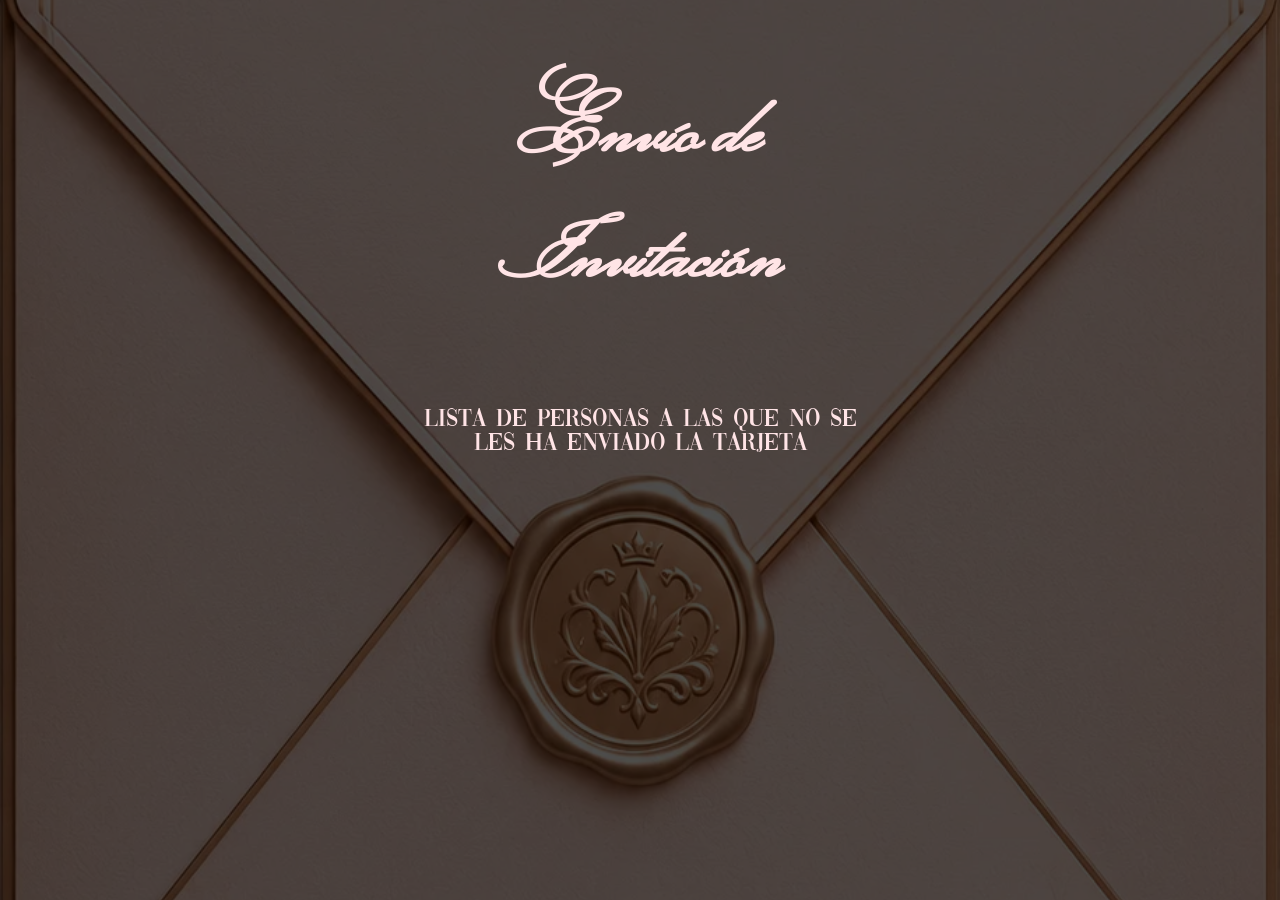
<file: enviomensajes.html>
<!DOCTYPE html>
<html lang="en">

<head>
    <meta charset="UTF-8">
    <meta name="viewport" content="width=device-width, initial-scale=1.0">
    <title>EnviarMensajes</title>
    <link rel="icon" href="./Imagenes/corona.ico">
        <link rel="preconnect" href="https://fonts.googleapis.com">
    <link rel="preconnect" href="https://fonts.gstatic.com" crossorigin>
    <link href="https://fonts.googleapis.com/css2?family=Monsieur+La+Doulaise&display=swap" rel="stylesheet">
    <link href="https://fonts.googleapis.com/css2?family=GFS+Didot&display=swap" rel="stylesheet">
    <style>
        @font-face {
            font-family: 'vogue';
            /* Nombre que usarás */
            src: url('./fonts/Vogue.ttf') format('truetype');
            /* Ruta al archivo */
            font-weight: normal;
            font-style: normal;
        }

        @font-face {
            font-family: 'lovelyn';
            /* Nombre que usarás */
            src: url('./fonts/Lovelyn.ttf') format('truetype');
            /* Ruta al archivo */
            font-weight: normal;
            font-style: normal;
        }


        @font-face {
            font-family: 'dubiel';
            /* Nombre que usarás */
            src: url('./fonts/dubiel.regular.ttf') format('truetype');
            /* Ruta al archivo */
            font-weight: normal;
            font-style: normal;
        }
    </style>
    <link rel="stylesheet" href="./styles-savethedate/styles-general.css">
    <link rel="stylesheet" href="./styles-savethedate/styles-mensajes.css">
    
</head>

<body>
    <div class="contenedor">
            <img class="fondo" src="./Imagenes/sobrelluvia.webp" alt="">

        <div class="section">

            <h2>Envío de Invitación</h2>

            <p>
                Lista de personas a las que no se les ha enviado la tarjeta
            </p>
            <div id="lista"></div>

        </div>
    </div>

</body>
<script src="./scripts-savethedate/envioMensajes.js"></script>

</html>
</file>
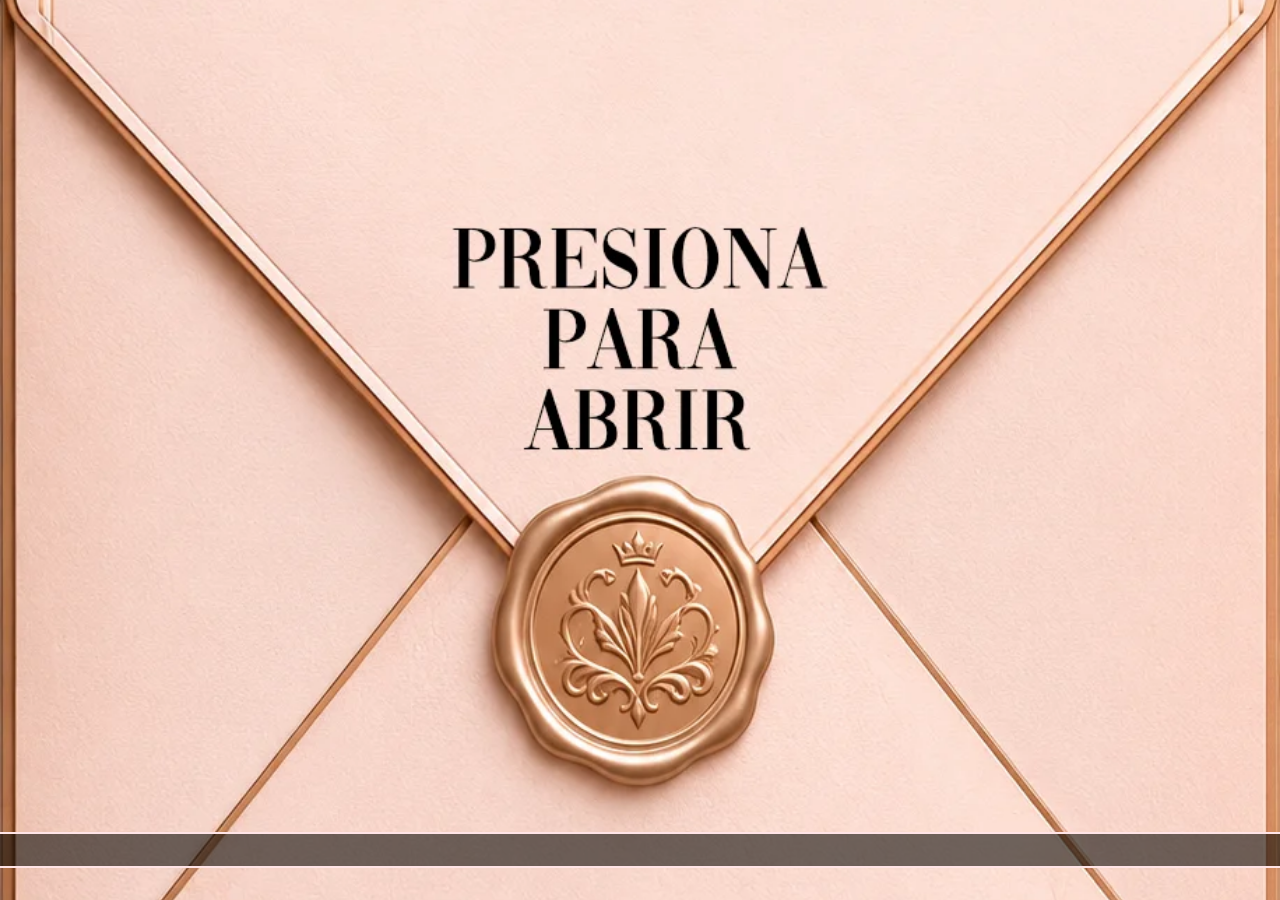
<file: invitacion.html>
<!DOCTYPE html>
<html lang="es">

<head>
    <meta charset="UTF-8">
    <meta name="viewport" content="width=device-width, initial-scale=1.0">
    <link rel="icon" href="./Imagenes/corona.ico">


    <link rel="preconnect" href="https://fonts.googleapis.com">
    <link rel="preconnect" href="https://fonts.gstatic.com" crossorigin>
    <link href="https://fonts.googleapis.com/css2?family=Monsieur+La+Doulaise&display=swap" rel="stylesheet">
    <link href="https://fonts.googleapis.com/css2?family=GFS+Didot&display=swap" rel="stylesheet">
    <style>
        @font-face {
            font-family: 'vogue';
            /* Nombre que usarás */
            src: url('./fonts/Vogue.ttf') format('truetype');
            /* Ruta al archivo */
            font-weight: normal;
            font-style: normal;
        }

        @font-face {
            font-family: 'lovelyn';
            /* Nombre que usarás */
            src: url('./fonts/Lovelyn.ttf') format('truetype');
            /* Ruta al archivo */
            font-weight: normal;
            font-style: normal;
        }


        @font-face {
            font-family: 'dubiel';
            /* Nombre que usarás */
            src: url('./fonts/dubiel.regular.ttf') format('truetype');
            /* Ruta al archivo */
            font-weight: normal;
            font-style: normal;
        }
    </style>



<link rel="stylesheet" href="./styles-invitacion/styles-general.css">
<link rel="stylesheet" href="./styles-invitacion/styles-cuadrado.css">
    <link rel="stylesheet" href="./styles-invitacion/styles-horizontal.css">
    <link rel="stylesheet" href="./styles-invitacion/styles-vertical.css">
    <link rel="stylesheet" href="./temporizador/temporizador.css">


    <title>Quince Celeste</title>
    
</head>

<body>
    <div id="intro" class="intro" onclick="iniciar()">
        <img class="sobre" src="./Imagenes/sobre.webp" alt="">
        <div id="familiaIntro"></div>
        <!-- <img class="flecha" src="./Imagenes/flecha.png" alt="">  -->
        
    </div>
    

    <div class="gold-rain" id="goldRain"></div>
    <div id="contenedor" class="contenedor">


        <div class="section portada">
            <img class="foto-v" src="./Imagenes/fotos/1.webp" alt="">


            <img class="corona" src="./Imagenes/corona.webp" alt="">

            <div class="misxv">
                MIS XV
            </div>



            <div class="countdown">

                <div class="time-box">
                    <div class="number" id="days">00</div>
                    <div class="label">Días</div>
                </div>

                <div class="time-box">
                    <div class="number" id="hours">00</div>
                    <div class="label">Horas</div>
                </div>

                <div class="time-box">
                    <div class="number" id="minutes">00</div>
                    <div class="label">Minutos</div>
                </div>

                <!-- <div class="time-box">
                    <div class="number" id="seconds">00</div>
                    <div class="label">Segundos</div>
                </div> -->

            </div>
        </div>

        <div class="section section2">
            <!-- <img class="fondo" src="./Imagenes/wall.jpg" alt=""> -->
            <img class="foto-v" src="./Imagenes/fotos/2.webp" alt="">


            <div id="familia"> </div>
            <div id="reserva"></div>
        </div>


        <div class="section section3">
            <img class="foto-v" src="./Imagenes/fotos/3.webp" alt="">


            <div class="fecha">
                <div id="fecha1">
                    Fecha
                </div>
                <div class="gold-text" id="fecha2">
                    18 de mayo
                    <br>
                    3 p.m.
                </div>
            </div>

        </div>

        <div class="section section4">
            <img class="foto-v" src="./Imagenes/fotos/4.webp" alt="">

            <div class="lugar">
                <div class="gold-text" id="lugar1">
                    Lugar
                </div>
                <div id="lugar2">
                    HACIENDA SAN SEBASTIÁN
                </div>
                <div id="lugar3">
                    Subachoque - El Rosal #Km 3
                </div>
            </div>

            <div onclick="abrirMapa()" class="btn glass-gold">
                VER RUTA
                <img src="./Imagenes/carro.webp" alt="">
            </div>

        </div>

        <div class="section section5">
            <img class="foto-v" src="./Imagenes/fotos/5.webp" alt="">

            <div class="divDresscode">

                <div class="gold-text">
                    DRESS CODE
                </div>
                <div class="divellasellos">
                    <div class="ellas">
                        <img src="./Imagenes/vestido3.png" alt="">

                        ELLAS
                        <br>
                        VESTIDO LARGO

                    </div>
                    <div class="ellos">
                        <img src="./Imagenes/traje.png" alt="">
                        ELLOS
                        <br>
                        TRAJE FORMAL
                    </div>
                </div>
                <div>
                    Para ellas en lo posible no usar color negro
                    <!-- <div class="divmuestras">

                        <div class="muestra color0"></div>

                    </div> -->
                </div>
                <br>

                <div>
                    nos reservamos los tonos rosa y dorado
                    <div class="divmuestras">

                        <div class="muestra color1"></div>
                        <div class="muestra color2"></div>
                        <div class="muestra color3"></div>
                        <div class="muestra color4"></div>
                        <div class="muestra color5"></div>
                        <div class="muestra color6"></div>
                    </div>
                </div>
            </div>

        </div>


        <div class="section section6">
            <img class="foto-v" src="./Imagenes/fotos/6.webp" alt="">

            <div class="divregalo1">

                <div class="gold-text">
                    SUGERENCIA DE REGALO
                </div>
            </div>
            <div class="divregalo2">


                <div>
                    TU PRESENCIA ES EL MEJOR REGALO QUE NOS PUEDES DAR EN ESTE DÍA, PERO SI QUIERES TENER
                    UN DETALLE CON NOSOTROS, TENDRÉMOS
                </div>

                <div class="divlluviasobres">
                    LLUVIA DE SOBRES
                    <img src="./Imagenes/sobrelluvia.webp" alt="">
                </div>
            </div>
        </div>



        <div class="section sectionconfirmacion">
            <img class="foto-v" src="./Imagenes/fotos/confirma.webp" alt="">

            <div class="divConfirma">
                <div class="gold-text">Confirma tu asistencia</div>

                <div class="divopciones">

                    <div id="si" class="btn glass-gold" onclick="confirmarAsistencia('SI')">
                        AHÍ ESTARÉ
                    </div>

                    <div id="no" class="btn glass-gold" onclick="confirmarAsistencia('NO')">
                        NO LOS PODRÉ ACOMPAÑAR
                    </div>


                    <div id="confirmando" class="glass-gold">
                    </div>

                    <div id="confirmado" class="glass-gold">
                    </div>
                </div>
            </div>

        </div>

        <div class="section section8">
            <!-- <img class="foto-v" src="./Imagenes/fotos/8.webp" alt=""> -->

            <div class="carousel">

                <div class="carousel-track">

                    <!-- imágenes -->

                    <img src="./Imagenes/fotos/5.webp">
                    <img src="./Imagenes/fotos/6.webp">
                    <!-- <img src="./Imagenes/fotos/7.webp"> -->
                    <img src="./Imagenes/fotos/8.webp">
                    <img src="./Imagenes/fotos/9.webp">
                    <img src="./Imagenes/fotos/10.webp">
                    <img src="./Imagenes/fotos/11.webp">
                    <img src="./Imagenes/fotos/12.webp">
                    <img src="./Imagenes/fotos/13.webp">
                    <img src="./Imagenes/fotos/14.webp">
                    <img src="./Imagenes/fotos/15.webp">
                    <img src="./Imagenes/fotos/16.webp">
                    <img src="./Imagenes/fotos/17.webp">
                    <img src="./Imagenes/fotos/18.webp">
                    <img src="./Imagenes/fotos/19.webp">
                    <img src="./Imagenes/fotos/20.webp">
                    <img src="./Imagenes/fotos/21.webp">
                    <img src="./Imagenes/fotos/22.webp">
                    <img src="./Imagenes/fotos/23.webp">

                    <!-- duplicadas para loop infinito -->

                    <img src="./Imagenes/fotos/5.webp">
                    <img src="./Imagenes/fotos/6.webp">
                    <!-- <img src="./Imagenes/fotos/7.webp"> -->
                    <img src="./Imagenes/fotos/8.webp">
                    <img src="./Imagenes/fotos/9.webp">
                    <img src="./Imagenes/fotos/10.webp">
                    <img src="./Imagenes/fotos/11.webp">
                    <img src="./Imagenes/fotos/12.webp">
                    <img src="./Imagenes/fotos/13.webp">
                    <img src="./Imagenes/fotos/14.webp">
                    <img src="./Imagenes/fotos/15.webp">
                    <img src="./Imagenes/fotos/16.webp">
                    <img src="./Imagenes/fotos/17.webp">
                    <img src="./Imagenes/fotos/18.webp">
                    <img src="./Imagenes/fotos/19.webp">
                    <img src="./Imagenes/fotos/20.webp">
                    <img src="./Imagenes/fotos/21.webp">
                    <img src="./Imagenes/fotos/22.webp">
                    <img src="./Imagenes/fotos/23.webp">

                </div>

            </div>


        </div>

        <div class="section sectionfinal">
            <img class="foto-v" src="./Imagenes/fotos/final.webp" alt="">

            <img class="corona" src="./Imagenes/corona.webp" alt="">
            <div class="agradecimientos">
                NOS ALEGRA MUCHO CONTAR CON TU COMPAÑÍA
            </div>



        </div>

    </div>
</body>

<script src="./scripts-invitacion/script.js"></script>
<script src="./scripts-invitacion/confirmacion.js"></script>
<script src="./temporizador/temporizador.js"></script>

</html>
</file>
<file: styles-savethedate/styles-general.css>
:root {
  --color1: #C08E51;
  --color2: #C99E7B;
  --color3: #D0ACA0;
  --color4: #EDC0BB;
  --color5: #FFE4E6;

  --font-vogue: "vogue", "GFS Didot", serif;

}


body {
  margin: 0;
  padding: 0;
  background-color: black ;
}

.contenedor {
  /* display: flex; */
  /* flex-direction: column; */
  width: 100vw;
  height: 100vh;
  position: absolute;
  top: 0px;
  left: 0px;

  overflow-y: scroll;
  /* align-items: center; */
  /* justify-content: center; */
}

.fondo {
  width: 100%;
  height: 100%;
  object-fit: cover;
  opacity: 0.3;
  position: absolute;
  top: 0;
  z-index: -1;
  user-select: none;
  -webkit-user-drag: none;
}





.gold-text {
  font-weight: bold;

  /* Gradiente dorado */
  background: linear-gradient(120deg,
      #5a4500,
      #d4af37,
      #fff2a8,
      #d4af37,
      #5a4500);

  background-size: 200% auto;

  /* Hace que el fondo se vea solo en el texto */
  -webkit-background-clip: text;
  -webkit-text-fill-color: transparent;

  /* Animación */
  animation: shine 10s linear infinite;
}

/* Movimiento del brillo */
@keyframes shine {
  0% {
    background-position: -200% center;
  }

  100% {
    background-position: 200% center;
  }
}




/* Texto con efecto escritura */
.typing {
  position: relative;
  color: #3b2f00;
  /* contraste con dorado */

  white-space: nowrap;
  overflow: hidden;

  border-right: 2px solid transparent;
  /* cursor */

  width: 0;
  animation: typing 2s steps(30, end) forwards,
    blink 0.5s step-end 8;

  z-index: 1;
}

.typing {
  background: linear-gradient(90deg, #5a4500, #fff2a8, #5a4500);
  -webkit-background-clip: text;
  -webkit-text-fill-color: transparent;
}

/* Escritura */
@keyframes typing {
  from {
    width: 0;
  }

  to {
    width: 80%;
  }
}

/* Cursor parpadeante */
@keyframes blink {

  50% {
    border-color: #3b2f00;
  }
}






.gold-rain {
  position: absolute;
  width: 100%;
  height: 100%;
  overflow: hidden;
  pointer-events: none;
  z-index: 1;
  top: 0;
}

/* Partículas individuales */
.particle {
  position: absolute;
  top: -10px;

  border-radius: 50%;
  pointer-events: none;

  background: radial-gradient(circle, #fff 0%, #ffd700 60%, transparent 100%);

  opacity: 0;
  animation: fall linear infinite, sparkle ease-in-out infinite;
}

/* Caída con leve movimiento lateral */
@keyframes fall {
  0% {
    transform: translateY(-10%) translateX(0);
  }

  50% {
    transform: translateY(50vh) translateX(var(--drift));
  }

  100% {
    transform: translateY(110vh) translateX(calc(var(--drift) * -1));
  }
}

/* Brillo intermitente */
@keyframes sparkle {

  0%,
  100% {
    opacity: 0.2;
  }

  50% {
    opacity: 1;
  }
}
</file>
<file: styles-savethedate/styles-mensajes.css>
:root {
  --color1: #C08E51;
  --color2: #C99E7B;
  --color3: #D0ACA0;
  --color4: #EDC0BB;
  --color5: #FFE4E6;

  --font-vogue: "vogue", "GFS Didot", serif;
  --font-monsieur: "Monsieur La Doulaise", cursive;

}

h2{
    font-family: var(--font-monsieur);
    font-size: 5rem;
    color: var(--color5);
    text-align: center;
}

p{
    font-family: var(--font-vogue);
    color: var(--color5);
    font-size: 1.6rem;
    margin-inline: 2rem;
    text-align: center;
}

.contenedor {
  display: flex;
  flex-direction: column;
  align-items: center;
  justify-content: center;
}

.fondo{
    position: fixed;
}

.section{
    display: flex;
    flex-direction: column;

    max-width: 500px;
    height: 100vh;
    position: relative;
        align-items: center;
    align-content: center;
    justify-items: center;
    /* justify-content: center; */
    align-self: center;

}


#lista{
    display: flex;
    flex-direction: column;
    align-self: center;

    
}

.btn-gold {
  font-family: var(--font-vogue);
  font-size: 2rem;
  letter-spacing: 1px;

  user-select: none;

  padding: 12px 30px;
  margin-bottom: 1rem;

  color: var(--color5);

  background: none;


  border: 2px solid var(--color2);
  border-radius: 10px;

  cursor: pointer;
  position: relative;

  text-transform: uppercase;

  /* brillo suave */
  text-shadow:
    0 0 5px rgba(255,255,255,0.4),
    0 0 10px rgba(192,142,81,0.6);

  /* profundidad */
  box-shadow:
    0 4px 12px rgba(0,0,0,0.4),
    inset 0 0 8px rgba(255,255,255,0.2);

  transition: all 0.35s ease;
  overflow: hidden;
}

.btn-gold:hover {
  background-position: 200% center;

  transform: translateY(-2px) scale(1.04);

  box-shadow:
    0 6px 18px rgba(0,0,0,0.5),
    0 0 25px rgba(201,158,123,0.7);
}

.btn-gold:active {
  transform: scale(0.96);

  box-shadow:
    0 2px 6px rgba(0,0,0,0.4),
    inset 0 0 12px rgba(255,255,255,0.4);
}


.btn-gold:hover::after {
  animation: shine 1s ease;
}

@keyframes shine {
  100% {
    left: 130%;
  }
}














.btn-gold-minimal {
  font-family: var(--font-vogue);
  font-size: 18px;
  letter-spacing: 1px;
  text-transform: uppercase;

  padding: 12px 28px;

  color: var(--color2);

  background: transparent;

  border: 2px solid transparent;
  border-radius: 10px;

  cursor: pointer;
  position: relative;

  /* magia del borde degradado */
  background-image: linear-gradient(#0000, #0000), 
    linear-gradient(
      120deg,
      var(--color1),
      var(--color2),
      var(--color5),
      var(--color2),
      var(--color1)
    );  

  background-origin: border-box;
  background-clip: padding-box, border-box;

  transition: all 0.3s ease;
}


.btn-gold-minimal:hover {
  color: var(--color5);

  transform: translateY(-2px);

  box-shadow:
    0 0 10px rgba(201,158,123,0.4),
    0 0 20px rgba(192,142,81,0.3);
}

.btn-gold-minimal:active {
  transform: scale(0.97);
}
</file>
<file: styles-invitacion/styles-general.css>
:root {
  --color1: #C08E51;
  --color2: #C99E7B;
  --color3: #D0ACA0;
  --color4: #EDC0BB;
  --color5: #FFE4E6;
  --color0: #000000;

  --font-vogue: "vogue", "GFS Didot", serif;

}


body {
  margin: 0;
  padding: 0;
  background-color: black;
}

.contenedor {
  display: none;
  /* display: flex; */
  /* flex-direction: column; */
  width: 100vw;
  height: 100vh;
  position: absolute;
  top: 0px;
  left: 0px;

  overflow-y: scroll;
  overflow-x: hidden;
  /* align-items: center; */
  /* justify-content: center; */
}

.fondo {
  width: 100%;
  height: 100%;
  object-fit: cover;
  opacity: 0.3;
  position: absolute;
  top: 0;
  z-index: -1;
  user-select: none;
  -webkit-user-drag: none;
}





.gold-text {
  font-weight: bold;

  /* Gradiente dorado */
  background: linear-gradient(120deg,
      #5a4500,
      #d4af37,
      #fff2a8,
      #d4af37,
      #5a4500);

  background-size: 200% auto;

  /* Hace que el fondo se vea solo en el texto */
  -webkit-background-clip: text;
  -webkit-text-fill-color: transparent;

  /* Animación */
  animation: shine 10s linear infinite;

  font-family: var(--font-vogue);
}

/* Movimiento del brillo */
@keyframes shine {
  0% {
    background-position: -200% center;
  }

  100% {
    background-position: 200% center;
  }
}




/* Texto con efecto escritura */
.typing {
  position: relative;
  color: #3b2f00;
  /* contraste con dorado */

  white-space: nowrap;
  overflow: hidden;

  border-right: 2px solid transparent;
  /* cursor */

  width: 0;
  animation: typing 2s steps(30, end) forwards,
    blink 0.5s step-end 8;

  z-index: 1;
}

.typing {
  background: linear-gradient(90deg, #5a4500, #fff2a8, #5a4500);
  -webkit-background-clip: text;
  -webkit-text-fill-color: transparent;
}

/* Escritura */
@keyframes typing {
  from {
    width: 0;
  }

  to {
    width: 80%;
  }
}

/* Cursor parpadeante */
@keyframes blink {

  50% {
    border-color: #3b2f00;
  }
}






.gold-rain {
  position: absolute;
  width: 100%;
  height: 100%;
  overflow: hidden;
  pointer-events: none;
  z-index: 1;
  top: 0;
}

/* Partículas individuales */
.particle {
  position: absolute;
  top: -10px;

  border-radius: 50%;
  pointer-events: none;

  background: radial-gradient(circle, #fff 0%, #ffd700 60%, transparent 100%);

  opacity: 0;
  animation: fall linear infinite, sparkle ease-in-out infinite;
}



.btn {

  user-select: none;
    position:relative;
  overflow:hidden;


  display: flex;
  flex-direction: column;

  align-self: center;
  justify-self: center;
  justify-content: center;
  align-items: center;


  border: 2px solid var(--color1);
  background-color: none;
  border-radius: 10px;

  box-shadow: 2px 1px 6px var(--color0);

  color: var(--color3);
  padding: 1rem;
  margin: 1rem;
  font-family: var(--font-vogue);
  max-width: 50vw;
  max-height: 200px;

  object-fit: cover;

  overflow-x: hidden;

    transition:
    transform 0.25s ease,
    box-shadow 0.25s ease,
    background 0.25s ease,
    border-color 0.25s ease;
}


.btn:hover{

  transform:
    translateY(-4px)
    scale(1.02);

  background:
    rgba(255,228,230,0.08);

  border-color:
    rgba(255,228,230,0.35);

  box-shadow:
    0 10px 25px rgba(192,142,81,0.18),
    0 0 18px rgba(255,228,230,0.12);
}

.btn:active{

  transform:
    scale(0.96);

  box-shadow:
    0 0 10px rgba(192,142,81,0.25);

}

.btn::before{

  content:"";

  position:absolute;
  inset:0;

  border-radius:inherit;

  background: linear-gradient(
    120deg,
    transparent,
    rgba(255,255,255,0.18),
    transparent
  );

  transform: translateX(-120%);

  transition: transform 0.8s ease;
}

.btn:hover::before{
  transform: translateX(120%);
}



.glass-gold{

  background: linear-gradient(
    145deg,

    rgba(255,228,230,0.22),

    rgba(237,192,187,0.10),

    rgba(201,158,123,0.08),

    rgba(255,228,230,0.18)
  );

  backdrop-filter: blur(14px);
  -webkit-backdrop-filter: blur(14px);

  border: 1px solid rgba(255,228,230,0.25);

  box-shadow:
    0 0 20px rgba(192,142,81,0.12);

  box-shadow: 1px 0px 10px var(--color0);

}








 .carousel{

    width:800px;
    overflow:hidden;

    position:relative;
  }

  /* =========================
      PISTA
  ========================= */

  .carousel-track{

    display:flex;
    width:max-content;

    animation:
      scrollCarousel 60s linear infinite;
  }

  /* =========================
      IMÁGENES
  ========================= */

  .carousel-track img{

    width:100vw;
    height:100vh;

    object-fit:cover;

    margin-right:20px;

    border-radius:18px;

    flex-shrink:0;

    box-shadow:
      0 0 20px rgba(0,0,0,0.25);

      /* filter:  brightness(1.02)  drop-shadow(0 0 10px rgba(255,228,230,0.12)); */
  }


  /* =========================
      ANIMACIÓN
  ========================= */

  @keyframes scrollCarousel{

    from{
      transform: translateX(0);
    }

    to{
      transform: translateX(-50%);
    }

  }















/* Caída con leve movimiento lateral */
@keyframes fall {
  0% {
    transform: translateY(-10%) translateX(0);
  }

  50% {
    transform: translateY(50vh) translateX(var(--drift));
  }

  100% {
    transform: translateY(110vh) translateX(calc(var(--drift) * -1));
  }
}

/* Brillo intermitente */
@keyframes sparkle {

  0%,
  100% {
    opacity: 0.2;
  }

  50% {
    opacity: 1;
  }
}


@keyframes moveCarriage {

  0% {
    transform:
      translateX(-20vw);
    opacity: 0;
  }

  10% {
    opacity: 1;
  }

  90% {
    opacity: 1;
  }

  100% {
    transform:
      translateX(calc(20vw));

    opacity: 0;
  }

}
</file>
<file: styles-invitacion/styles-cuadrado.css>
:root {
  --color1: #C08E51;
  --color2: #C99E7B;
  --color3: #D0ACA0;
  --color4: #EDC0BB;
  --color5: #FFE4E6;
  --color0: #000000;

  --color6: linear-gradient(120deg,
      #5a4500,
      #d4af37,
      #fff2a8,
      #d4af37,
      #5a4500);

  --font-vogue: "vogue", "GFS Didot", "dubiel", serif;
  --font-monsieur: "Monsieur La Doulaise", cursive;

}




/* Estilos para pantallas cuadradas*/
@media (min-width: 441px ) and (max-width: 1023px ) {
  body {
    background-color: black;
  }

  .intro {
    position: fixed;
    display: flex;
    flex-direction: column;
    top: 0;
    left: 0;
    z-index: 1000;
    background-color: var(--color5);
    width: 100vw;
    height: 100vh;

    align-items: center;
    justify-content: center;



    .sobre {
      width: 100%;
      height: 100%;
      object-fit: cover;
      position: absolute;

    }

    #familiaIntro {
      margin-top: 3rem;
      margin-bottom: 0rem;
      position: absolute;

      align-items: center;
      justify-content:center ;

      top: 2rem;
      display: flex;
      width: calc(100vw - 2rem);
      padding-inline: 1rem;
      font-family: var(--font-vogue);
      font-size: 3rem;
      text-align: center;
      color: var(--color1);
      text-shadow: 0px 0px 1px var(--color0);
    }

    .flecha {
      margin-top: 0rem;
      position: relative;

      height: 30%;
    }


  }


  .intro {
    transition:
      opacity 0.6s ease,
      transform 0.6s ease;

    opacity: 1;
    transform: translateY(0) scale(1);

    will-change: opacity, transform;
  }

  /* estado oculto */
  .intro.oculto {
    opacity: 0;

    transform:
      translateY(20px) scale(0.95);

    pointer-events: none;
  }


  .section {
    width: 100%;
    height: 100vh;
    position: relative;

    align-items: center;
    justify-content: center;
    /* align-content: center;
    justify-items: center; */



    /* border: #C08E51 solid 1px; */
    gap: 0px;
    margin: 0;
    user-select: none;

  }

  .foto-v {
    width: 100%;
    height: 100%;
    object-fit: cover;
    opacity: 0.9;
    position: absolute;
    top: 0;
    z-index: -1;
    user-select: none !important;
    -webkit-user-drag: none;
  }

  .portada {

    align-items: center;
    justify-content: center;
    align-content: start;
    justify-items: center;


    .misxv {
      margin-top: 1rem;
      margin-bottom: 1rem;
      padding-top: 1rem;
      color: var(--color0);
      font-family: var(--font-vogue);
      font-size: 11rem;
      text-align: center;

      z-index: 3;
    }


    .corona {
      position: absolute;
      top: -30px;
      left: 0;
      margin-inline: 25vw;
      width: calc(100vw - 50vw) ;
      align-self: center;
      justify-self: center;

      z-index: -1;

    }

  }



  .section2 {

    font-family: var(--font-vogue);


    #familia {

      /* border: 2px solid var(--color5); */
      /* background-color: #0a070494; */
      position: absolute;
      padding: 0.5rem;
      padding-top: 2rem;
      color: var(--color5);

      width: calc(50vw - 1rem - 4px);
      right: 0;
      font-size: 2.6rem;
      text-align: center;
      
      margin-top: 1.5rem;

      overflow-wrap: break-word;
      overflow-x: hidden;
      z-index: 10;
    }


    #reserva {
      font-size: 2.3rem;
      text-align: center;
      align-items: center;
      align-content: center;

      color: var(--color5);

      border: 2px solid var(--color5);
      background-color: #0a070494;

      width: calc(50vw - 1rem - 4px);
      height: calc(100vh - 2px);

      padding-inline: 0.5rem;
      position: absolute;
      right: 0;
      top: 0;
      z-index: -1;

      #numreserva {
        margin: 1rem;
        height: 6rem;
        align-content: center;
        font-size: 6rem;
      }
    }

  }


  .section3 {
    .fecha {

      position: absolute;
      left: 0;
      border: 2px solid var(--color5);
      background-color: #0a070494;


      height: calc(100vh - 2px);
      width: calc(50vw - 1px);

      text-align: center;


      align-items: center;
      justify-content: center;
      align-content: center;


      #fecha1 {
        color: var(--color5);
        font-size: 3rem;
        font-family: var(--font-vogue);
      }

      #fecha2 {
        margin-top: 3rem;
        font-size: 3.5rem;
      }

    }


  }

  .section4 {
    .lugar {
      text-align: center;
      align-items: center;
      justify-content: center;
      align-content: center;


      position: absolute;
      top: 0;
      border: 2px solid var(--color5);
      background-color: #0a070494;


      height: calc(30vh);
      width: calc(100vw - 4px);

      padding-top: 2rem;

      #lugar1 {
        color: var(--color5);
        font-size: 3rem;
        font-family: var(--font-vogue);
      }

      #lugar2 {
        color: var(--color5);
        font-size: 1.7rem;
        padding-inline: 1rem;

      }

      #lugar3 {
        color: var(--color5);

        font-size: 1.3rem;
      }
    }



    .btn {
      display: flex;
      flex-direction: column;
      position: absolute;
      bottom: 0;

      img {
        width: 60px;
        animation: moveCarriage 3s linear infinite;
      }
    }

  }

  .section5 {
    font-family: var(--font-vogue);
    font-size: 1.5rem;


    .gold-text {
      font-size: 4rem;
    }

    .divDresscode {
      border: 2px solid var(--color5);
      background-color: #0a070494;

      align-items: center;
      justify-content: center;

      text-align: center;
      color: var(--color4);

      padding-inline: 1rem;
      padding-top: 1rem;

      .divellasellos {
        display: flex;
        flex-direction: row;

        align-items: center;
        justify-content: center;

        margin-bottom: 1rem;

        img {
          height: 200px;
          object-fit: contain;
        }

        .ellos {
          margin-inline: 1rem;
          display: flex;
          flex-direction: column;
          color: var(--color5);
          font-size: 1.5rem;
        }

        .ellas {
          margin-inline: 1rem;
          display: flex;
          flex-direction: column;
          color: var(--color5);
          font-size: 1.5rem;

        }
      }


      .divmuestras {
        display: flex;
        flex-direction: row;

        align-items: center;
        justify-content: center;

        .muestra {
          height: 40px;
          width: 40px;
          border-radius: 15px;
          margin: 1rem;

        }

        .color0 {
          background-color: var(--color0);
        }

        .color1 {
          background-color: var(--color1);

        }

        .color2 {
          background-color: var(--color2);

        }

        .color3 {
          background-color: var(--color3);

        }

        .color4 {
          background-color: var(--color4);

        }

        .color5 {
          background-color: var(--color5);

        }

        .color6 {
          background: var(--color6);
        }
      }


    }

  }

  .section6 {
    font-family: var(--font-vogue);
    font-size: 1.8rem;
    color: var(--color5);

    .gold-text {
      font-size: 2.5rem;
      text-align: center;
    }

    .divregalo1 {
      position: absolute;
      top: 0;
      right: 0;
      width: 27vw;
      height: calc(70vh - 2px - 2rem);
      padding: 1rem;

      border: 2px solid var(--color5);
      background-color: #0a070494;

      text-align: center;
      /* writing-mode: vertical-rl; */

      align-items: center;
      justify-content: center;
      justify-items: center;
      align-content: center;

      .gold-text {
        writing-mode: vertical-rl;
      }
    }


    .divregalo2 {

      position: absolute;
      bottom: 0;
      left: 0;
      width: calc(100vw - 4px - 2rem);
      height: calc(30vh - 4px - 2rem);

      padding: 1rem;

      border: 2px solid var(--color5);
      background-color: #0a070494;

      text-align: center;
      align-items: center;
      align-content: center;

      justify-content: center;
      justify-items: center;



      .divlluviasobres {

        display: flex;
        flex-direction: column;

        margin-top: 1rem;

        img {

          margin-top: -2rem;
          transform: rotate(45deg);
          object-fit: contain;

          height: 50px;
          opacity: 0.5;

        }
      }
    }



  }

  .sectionconfirmacion {

    color: var(--color5);
    font-family: var(--font-vogue);
    font-size: 3rem;


    .divConfirma {
      text-align: center;
      border: 2px solid var(--color5);
      background-color: #0a070494;
      padding: 1rem;
      align-items: stretch;
      height: 40%;
      display: flex;
      flex-direction: column;
      align-items: center;
      justify-content: center;

      .divopciones {
        font-size: 1.5rem;
        display: flex;
        flex-direction: row;
        
        align-items: center;
        justify-content: center;

        height: 140px;
        margin-top: 2rem;


        #confirmando{

          display: none;
          /* display: flex; */
          flex-direction: column;

          box-shadow: none;
          text-align: center;

          align-items: center;
          justify-content: center;
          width:80%;

          padding: 1rem;
        }

        #confirmado{

          display: none;
          /* display: flex; */
          flex-direction: column;
          text-align: center;
          box-shadow: none;
          width:80%;


          align-items: center;
          justify-content: center;
          padding: 1rem;

        }


      }


      .btn {
        color: var(--color5);

        width: 30%;
        height: 100%;


      }


    }

  }


  .section8 {
    margin: 0;
    background: var(--color0);

    display: flex;
    justify-content: center;
    align-items: center;

    height: 100vh;
    width: 100vw;
  }

  .sectionfinal {

    color: var(--color5);
    font-family: var(--font-vogue);

    .agradecimientos {

      border: 2px solid var(--color5);
      background-color: #0a070494;

      font-size: 3rem;
      text-align: center;
      width: calc(100vw - 4px - 2rem);

      position: absolute;
      bottom: 0rem;

      padding: 1rem;
    }

    .corona {
      padding-inline: 30vw;
      width: calc(100vw - 60vw)  ;
    }
  }

}
</file>
<file: styles-invitacion/styles-horizontal.css>
:root {
  --color1: #C08E51;
  --color2: #C99E7B;
  --color3: #D0ACA0;
  --color4: #EDC0BB;
  --color5: #FFE4E6;
  --color0: #000000;

  --color6: linear-gradient(120deg,
      #5a4500,
      #d4af37,
      #fff2a8,
      #d4af37,
      #5a4500);

  --font-vogue: "vogue", "GFS Didot", "dubiel", serif;
  --font-monsieur: "Monsieur La Doulaise", cursive;

}




/* Estilos para pantallas cuadradas*/
@media (min-width: 1024px){
  body {
    background-color: black;
  }

  .intro {
    position: fixed;
    display: flex;
    flex-direction: column;
    top: 0;
    left: 0;
    z-index: 1000;
    background-color: var(--color5);
    width: 100vw;
    height: 100vh;

    align-items: center;
    justify-content: center;



    .sobre {
      width: 100%;
      height: 100%;
      object-fit: cover;
      position: absolute;

    }

    #familiaIntro {
      margin-top: 0rem;
      margin-bottom: 0rem;
      position: absolute;

      align-items: center;
      justify-content:center ;

      padding: 1rem;

      bottom: 2rem;
      display: flex;
      width: calc(100vw - 2rem);
      font-family: var(--font-vogue);
      font-size: 6rem;
      text-align: center;
      color: var(--color5);
      text-shadow: 0px 0px 1px var(--color0);

      border: 2px solid var(--color5);
      background-color: #0a070494;

    }

    .flecha {
      margin-top: 0rem;
      position: relative;

      height: 30%;
    }


  }


  .intro {
    transition:
      opacity 0.6s ease,
      transform 0.6s ease;

    opacity: 1;
    transform: translateY(0) scale(1);

    will-change: opacity, transform;
  }

  /* estado oculto */
  .intro.oculto {
    opacity: 0;

    transform:
      translateY(20px) scale(0.95);

    pointer-events: none;
  }


  .section {
    width: 100%;
    height: 100vh;
    position: relative;

    align-items: center;
    justify-content: center;
    /* align-content: center;
    justify-items: center; */



    /* border: #C08E51 solid 1px; */
    gap: 0px;
    margin: 0;
    user-select: none;

  }

  .foto-v {
    width: 100%;
    height: 100%;
    object-fit: cover;
    opacity: 0.9;
    position: absolute;
    top: 0;
    z-index: -1;
    user-select: none !important;
    -webkit-user-drag: none;
  }

  .portada {

    align-items: center;
    justify-content: center;
    align-content: start;
    justify-items: center;


    .misxv {
      margin-top: 1rem;
      margin-bottom: 1rem;
      padding-top: 1rem;
      color: var(--color0);
      font-family: var(--font-vogue);
      font-size: 14rem;
      text-align: center;

      z-index: 3;
    }


    .corona {
      position: absolute;
      top: -30px;
      left: 0;
      margin-inline: 30vw;
      width: calc(100vw - 60vw) ;
      align-self: center;
      justify-self: center;

      z-index: -1;

    }

  }



  .section2 {

    font-family: var(--font-vogue);


    #familia {

      /* border: 2px solid var(--color5); */
      /* background-color: #0a070494; */
      position: absolute;
      padding: 0.5rem;
      padding-top: 2rem;
      color: var(--color5);

      width: calc(50vw - 1rem - 4px);
      right: 0;
      font-size: 2.6rem;
      text-align: center;
      
      margin-top: 1.5rem;

      overflow-wrap: break-word;
      overflow-x: hidden;
      z-index: 10;
    }


    #reserva {
      font-size: 2.3rem;
      text-align: center;
      align-items: center;
      align-content: center;

      color: var(--color5);

      border: 2px solid var(--color5);
      background-color: #0a070494;

      width: calc(50vw - 1rem - 4px);
      height: calc(100vh - 2px);

      padding-inline: 0.5rem;
      position: absolute;
      right: 0;
      top: 0;
      z-index: -1;

      #numreserva {
        margin: 1rem;
        height: 6rem;
        align-content: center;
        font-size: 6rem;
      }
    }

  }


  .section3 {
    .fecha {

      position: absolute;
      left: 0;
      border: 2px solid var(--color5);
      background-color: #0a070494;


      height: calc(100vh - 2px);
      width: calc(50vw - 1px);

      text-align: center;


      align-items: center;
      justify-content: center;
      align-content: center;


      #fecha1 {
        color: var(--color5);
        font-size: 3rem;
        font-family: var(--font-vogue);
      }

      #fecha2 {
        margin-top: 3rem;
        font-size: 3.5rem;
      }

    }


  }

  .section4 {
    .lugar {
      text-align: center;
      align-items: center;
      justify-content: center;
      align-content: center;


      position: absolute;
      top: 0;
      border: 2px solid var(--color5);
      background-color: #0a070494;


      height: calc(15vh);
      width: calc(100vw - 4px);

      padding-top: 2rem;

      #lugar1 {
        color: var(--color5);
        font-size: 3rem;
        font-family: var(--font-vogue);
      }

      #lugar2 {
        color: var(--color5);
        font-size: 1.7rem;
        padding-inline: 1rem;

      }

      #lugar3 {
        color: var(--color5);

        font-size: 1.3rem;
      }
    }



    .btn {
      display: flex;
      flex-direction: column;
      position: absolute;
      bottom: 0;

      img {
        width: 60px;
        animation: moveCarriage 3s linear infinite;
      }
    }

  }

  .section5 {
    font-family: var(--font-vogue);
    font-size: 1.5rem;

    .foto-v{
      object-position: top;

    }


    .gold-text {
      font-size: 4rem;
    }

    .divDresscode {
      border: 2px solid var(--color5);
      background-color: #0a070494;

      align-items: center;
      justify-content: center;
      align-content: center;

      text-align: center;
      color: var(--color4);

      padding-inline: 1rem;
      padding-top: 1rem;

      height: calc(100vh - 1rem - 2px) ;

      .divellasellos {
        display: flex;
        flex-direction: row;

        align-items: center;
        justify-content: center;

        margin-bottom: 1rem;

        img {
          height: 200px;
          object-fit: contain;
        }

        .ellos {
          margin-inline: 1rem;
          display: flex;
          flex-direction: column;
          color: var(--color5);
          font-size: 1.5rem;
        }

        .ellas {
          margin-inline: 1rem;
          display: flex;
          flex-direction: column;
          color: var(--color5);
          font-size: 1.5rem;

        }
      }


      .divmuestras {
        display: flex;
        flex-direction: row;

        align-items: center;
        justify-content: center;

        .muestra {
          height: 40px;
          width: 40px;
          border-radius: 15px;
          margin: 1rem;

        }

        .color0 {
          background-color: var(--color0);
        }

        .color1 {
          background-color: var(--color1);

        }

        .color2 {
          background-color: var(--color2);

        }

        .color3 {
          background-color: var(--color3);

        }

        .color4 {
          background-color: var(--color4);

        }

        .color5 {
          background-color: var(--color5);

        }

        .color6 {
          background: var(--color6);
        }
      }


    }

  }

  .section6 {
    font-family: var(--font-vogue);
    font-size: 1.8rem;
    color: var(--color5);

    .gold-text {
      font-size: 2.5rem;
      text-align: center;
    }

    .divregalo1 {
      position: absolute;
      top: 0;
      right: 0;
      width: 27vw;
      height: calc(70vh - 2px - 2rem);
      padding: 1rem;

      border: 2px solid var(--color5);
      background-color: #0a070494;

      text-align: center;
      /* writing-mode: vertical-rl; */

      align-items: center;
      justify-content: center;
      justify-items: center;
      align-content: center;

      .gold-text {
        writing-mode: vertical-rl;
      }
    }


    .divregalo2 {

      position: absolute;
      bottom: 0;
      left: 0;
      width: calc(100vw - 4px - 2rem);
      height: calc(30vh - 4px - 2rem);

      padding: 1rem;

      border: 2px solid var(--color5);
      background-color: #0a070494;

      text-align: center;
      align-items: center;
      align-content: center;

      justify-content: center;
      justify-items: center;



      .divlluviasobres {

        display: flex;
        flex-direction: column;

        margin-top: 1rem;

        img {

          margin-top: -2rem;
          transform: rotate(45deg);
          object-fit: contain;

          height: 50px;
          opacity: 0.5;

        }
      }
    }



  }

  .sectionconfirmacion {

    color: var(--color5);
    font-family: var(--font-vogue);
    font-size: 3rem;


    .divConfirma {
      text-align: center;
      border: 2px solid var(--color5);
      background-color: #0a070494;
      padding: 1rem;
      align-items: stretch;
      height: 40%;
      display: flex;
      flex-direction: column;
      align-items: center;
      justify-content: center;

      .divopciones {
        font-size: 1.5rem;
        display: flex;
        flex-direction: row;
        
        align-items: center;
        justify-content: center;

        height: 140px;
        margin-top: 2rem;


        #confirmando{

          display: none;
          /* display: flex; */
          flex-direction: column;

          box-shadow: none;
          text-align: center;

          align-items: center;
          justify-content: center;
          width:80%;

          padding: 1rem;
        }

        #confirmado{

          display: none;
          /* display: flex; */
          flex-direction: column;
          text-align: center;
          box-shadow: none;
          width:80%;


          align-items: center;
          justify-content: center;
          padding: 1rem;

        }


      }


      .btn {
        color: var(--color5);

        width: 30%;
        height: 100%;


      }


    }

  }


  .section8 {
    margin: 0;
    background: var(--color0);

    display: flex;
    justify-content: center;
    align-items: center;

    height: 100vh;
    width: 100vw;
  }

  .sectionfinal {

    color: var(--color5);
    font-family: var(--font-vogue);

    align-items: center;
    justify-content: center;
    align-content:end;

    .agradecimientos {

      border: 2px solid var(--color5);
      background-color: #0a070494;

      font-size: 3rem;
      text-align: center;
      width: calc(100vw - 4px - 2rem);

      position: absolute;
      bottom: 0rem;

      padding: 1rem;
    }

    .corona {
      padding-inline: 30vw;
      width: calc(100vw - 60vw)  ;
      
    }
  }

}
</file>
<file: styles-invitacion/styles-vertical.css>
:root {
  --color1: #C08E51;
  --color2: #C99E7B;
  --color3: #D0ACA0;
  --color4: #EDC0BB;
  --color5: #FFE4E6;
  --color0: #000000;

  --color6: linear-gradient(120deg,
      #5a4500,
      #d4af37,
      #fff2a8,
      #d4af37,
      #5a4500);

  --font-vogue: "vogue", "GFS Didot", "dubiel", serif;
  --font-monsieur: "Monsieur La Doulaise", cursive;

}




/* Estilos para pantallas de menos de 440px (celulares) */
@media (max-width: 440px) {
  body {
    background-color: black;
  }

  .intro {
    position: fixed;
    display: flex;
    flex-direction: column;
    top: 0;
    left: 0;
    z-index: 1000;
    background-color: var(--color5);
    width: 100vw;
    height: 100vh;

    align-items: center;
    justify-content: center;



    .sobre {
      width: 100%;
      height: 100%;
      object-fit: cover;
      position: absolute;

    }

    #familiaIntro {
      margin-top: 3rem;
      margin-bottom: 0rem;
      position: absolute;

      align-items: center;
      justify-content:center ;

      top: 2rem;
      display: flex;
      width: calc(100vw - 2rem);
      padding-inline: 1rem;
      font-family: var(--font-vogue);
      font-size: 3rem;
      text-align: center;
      color: var(--color1);
      text-shadow: 0px 0px 1px var(--color0);
    }

    .flecha {
      margin-top: 0rem;
      position: relative;

      height: 30%;
    }


  }


  .intro {
    transition:
      opacity 0.6s ease,
      transform 0.6s ease;

    opacity: 1;
    transform: translateY(0) scale(1);

    will-change: opacity, transform;
  }

  /* estado oculto */
  .intro.oculto {
    opacity: 0;

    transform:
      translateY(20px) scale(0.95);

    pointer-events: none;
  }


  .section {
    width: 100%;
    height: 100vh;
    position: relative;

    align-items: center;
    justify-content: center;
    /* align-content: center;
    justify-items: center; */



    /* border: #C08E51 solid 1px; */
    gap: 0px;
    margin: 0;
    user-select: none;

  }

  .foto-v {
    width: 100%;
    height: 100%;
    object-fit: cover;
    opacity: 0.9;
    position: absolute;
    top: 0;
    z-index: -1;
    user-select: none !important;
    -webkit-user-drag: none;
  }

  .portada {

    align-items: center;
    justify-content: center;
    align-content: start;
    justify-items: start;


    .misxv {
      margin-top: 1rem;
      margin-bottom: 1rem;
      color: var(--color0);
      font-family: var(--font-vogue);
      font-size: 11rem;
      text-align: center;

      z-index: 3;
    }


    .corona {
      position: absolute;
      top: 10px;
      left: 0;
      width: 100vw;
      align-self: center;
      justify-self: center;

      z-index: -1;

    }

  }



  .section2 {

    font-family: var(--font-vogue);


    #familia {

      /* border: 2px solid var(--color5); */
      /* background-color: #0a070494; */
      position: absolute;
      padding: 0.5rem;
      padding-top: 2rem;
      color: var(--color5);

      width: calc(60vw - 1rem - 4px);
      right: 0;
      font-size: 2.6rem;
      text-align: center;
      
      margin-top: 1.5rem;

      overflow-wrap: break-word;
      overflow-x: hidden;
      z-index: 10;
    }


    #reserva {
      font-size: 2.3rem;
      text-align: center;
      align-items: center;
      align-content: center;

      color: var(--color5);

      border: 2px solid var(--color5);
      background-color: #0a070494;

      width: calc(60vw - 1rem - 4px);
      height: calc(100vh - 2px);

      padding-inline: 0.5rem;
      position: absolute;
      right: 0;
      top: 0;
      z-index: -1;

      #numreserva {
        margin: 1rem;
        height: 6rem;
        align-content: center;
        font-size: 6rem;
      }
    }

  }


  .section3 {
    .fecha {

      position: absolute;
      left: 0;
      border: 2px solid var(--color5);
      background-color: #0a070494;


      height: calc(100vh - 2px);
      width: calc(40vw - 1px);

      text-align: center;


      align-items: center;
      justify-content: center;
      align-content: center;


      #fecha1 {
        color: var(--color5);
        font-size: 3rem;
        font-family: var(--font-vogue);
      }

      #fecha2 {
        margin-top: 3rem;
        font-size: 3.5rem;
      }

    }


  }

  .section4 {
    .lugar {
      text-align: center;
      align-items: center;
      justify-content: center;
      align-content: center;


      position: absolute;
      top: 0;
      border: 2px solid var(--color5);
      background-color: #0a070494;


      height: calc(30vh);
      width: calc(100vw - 4px);

      padding-top: 2rem;

      #lugar1 {
        color: var(--color5);
        font-size: 3rem;
        font-family: var(--font-vogue);
      }

      #lugar2 {
        color: var(--color5);
        font-size: 1.7rem;
        padding-inline: 1rem;

      }

      #lugar3 {
        color: var(--color5);

        font-size: 1.3rem;
      }
    }



    .btn {
      display: flex;
      flex-direction: column;
      position: absolute;
      bottom: 0;

      img {
        width: 60px;
        animation: moveCarriage 3s linear infinite;
      }
    }

  }

  .section5 {
    font-family: var(--font-vogue);
    font-size: 1.5rem;


    .gold-text {
      font-size: 3rem;
    }

    .divDresscode {
      border: 2px solid var(--color5);
      background-color: #0a070494;

      align-items: center;
      justify-content: center;

      text-align: center;
      color: var(--color4);

      padding-inline: 1rem;
      padding-top: 1rem;

      .divellasellos {
        display: flex;
        flex-direction: row;

        align-items: center;
        justify-content: center;

        margin-bottom: 1rem;

        img {
          height: 100px;
          object-fit: contain;
        }

        .ellos {
          margin-inline: 1rem;
          display: flex;
          flex-direction: column;
          color: var(--color5);
          font-size: 1.5rem;
        }

        .ellas {
          margin-inline: 1rem;
          display: flex;
          flex-direction: column;
          color: var(--color5);
          font-size: 1.5rem;

        }
      }


      .divmuestras {
        display: flex;
        flex-direction: row;

        align-items: center;
        justify-content: center;

        .muestra {
          height: 25px;
          width: 25px;
          border-radius: 5px;
          margin: 1rem;

        }

        .color0 {
          background-color: var(--color0);
        }

        .color1 {
          background-color: var(--color1);

        }

        .color2 {
          background-color: var(--color2);

        }

        .color3 {
          background-color: var(--color3);

        }

        .color4 {
          background-color: var(--color4);

        }

        .color5 {
          background-color: var(--color5);

        }

        .color6 {
          background: var(--color6);
        }
      }


    }

  }

  .section6 {
    font-family: var(--font-vogue);
    font-size: 1.2rem;
    color: var(--color5);

    .gold-text {
      font-size: 1.8rem;
      text-align: center;
    }

    .divregalo1 {
      position: absolute;
      top: 0;
      right: 0;
      width: 27vw;
      height: calc(70vh - 2px - 2rem);
      padding: 1rem;

      border: 2px solid var(--color5);
      background-color: #0a070494;

      text-align: center;
      /* writing-mode: vertical-rl; */

      align-items: center;
      justify-content: center;
      justify-items: center;
      align-content: center;

      .gold-text {
        writing-mode: vertical-rl;
      }
    }


    .divregalo2 {

      position: absolute;
      bottom: 0;
      left: 0;
      width: calc(100vw - 4px - 2rem);
      height: calc(30vh - 4px - 2rem);

      padding: 1rem;

      border: 2px solid var(--color5);
      background-color: #0a070494;

      text-align: center;
      align-items: center;
      align-content: center;

      justify-content: center;
      justify-items: center;



      .divlluviasobres {

        display: flex;
        flex-direction: column;

        margin-top: 1rem;

        img {

          margin-top: -2rem;
          transform: rotate(45deg);
          object-fit: contain;

          height: 50px;
          opacity: 0.5;

        }
      }
    }



  }

  .sectionconfirmacion {

    color: var(--color5);
    font-family: var(--font-vogue);
    font-size: 3rem;


    .divConfirma {
      text-align: center;
      border: 2px solid var(--color5);
      background-color: #0a070494;
      padding: 1rem;
      align-items: stretch;
      height: 40%;
      display: flex;
      flex-direction: column;
      align-items: center;
      justify-content: center;

      .divopciones {
        font-size: 1.5rem;
        display: flex;
        flex-direction: row;
        
        align-items: center;
        justify-content: center;

        height: 140px;
        margin-top: 2rem;


        #confirmando{

          display: none;
          /* display: flex; */
          flex-direction: column;

          box-shadow: none;
          text-align: center;

          align-items: center;
          justify-content: center;
          width:80%;

          padding: 1rem;
        }

        #confirmado{

          display: none;
          /* display: flex; */
          flex-direction: column;
          text-align: center;
          box-shadow: none;
          width:80%;


          align-items: center;
          justify-content: center;
          padding: 1rem;

        }


      }


      .btn {
        color: var(--color5);

        width: 30%;
        height: 100%;


      }


    }

  }


  .section8 {
    margin: 0;
    background: var(--color0);

    display: flex;
    justify-content: center;
    align-items: center;

    height: 100vh;
  }

  .sectionfinal {

    color: var(--color5);
    font-family: var(--font-vogue);

    .agradecimientos {

      border: 2px solid var(--color5);
      background-color: #0a070494;

      font-size: 3rem;
      text-align: center;
      width: calc(100vw - 4px - 2rem);

      position: absolute;
      bottom: 0rem;

      padding: 1rem;
    }

    .corona {
      width: 100vw;
    }
  }

}
</file>
<file: temporizador/temporizador.css>
:root {
    --color1: #C08E51;
    --color2: #C99E7B;
    --color3: #D0ACA0;
    --color4: #EDC0BB;
    --color5: #FFE4E6;
    --color0: #000000;

    --font-vogue: "vogue", "GFS Didot", "dubiel", serif;
    --font-monsieur: "Monsieur La Doulaise", cursive;

}




.countdown {
    position: absolute;
    bottom: 0;
    display: flex;
    flex-direction: row;
    width: 100vw;
    font-family: var(--font-vogue);
}

.time-box {
    min-width: 100px;
    padding: 18px 12px;

    text-align: center;

    border-radius: 12px;


    border: 1px solid transparent;


    background-origin: border-box;
    background-clip: padding-box, border-box;

    box-shadow:
        0 0 12px rgba(201, 158, 123, 0.12);
}

.number {
    font-size: 42px;
    color: var(--color5);
    font-family: var(--font-vogue);


    -webkit-text-stroke: 1px var(--color1);

    text-shadow:
        0 0 10px rgba(255, 228, 230, 0.3),
        0 0 20px rgba(192, 142, 81, 0.4);
}

.label {
    margin-top: 6px;
    font-family: var(--font-vogue);
    font-size: 14px;
    letter-spacing: 2px;
    text-transform: uppercase;

    color: var(--color1);

    /* -webkit-text-stroke: 1px var(--color1); */

    text-shadow:
        0 0 10px rgb(10, 8, 9),
        0 0 20px rgba(10, 8, 6, 0.655);
}

@media(max-width:700px) {

    .countdown {
        flex-wrap: wrap;
        justify-content: center;
    }

    .time-box {
        min-width: 80px;
    }

    .number {
        font-size: 32px;
    }

}
</file>
